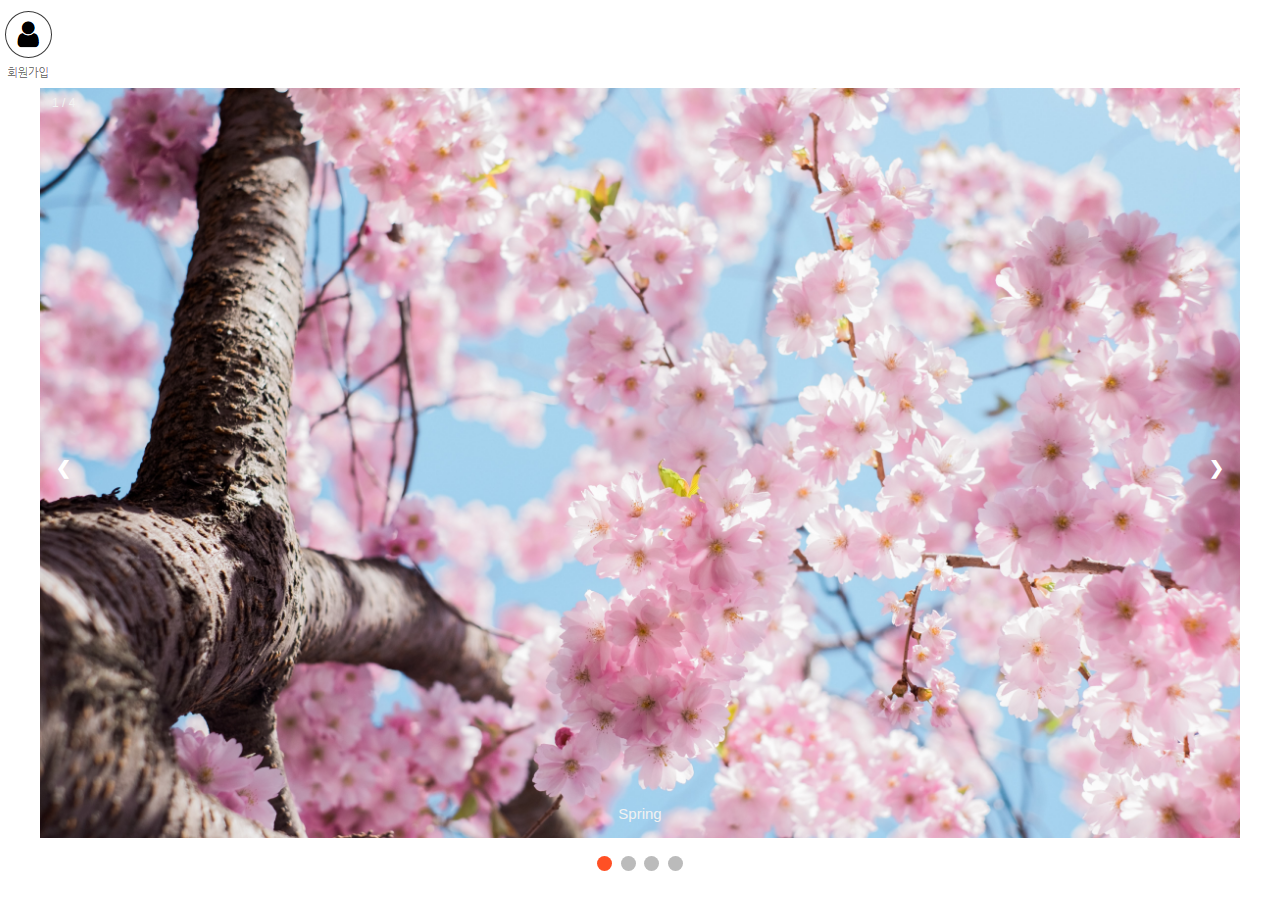
<file: index.html>
<!DOCTYPE html>
<html>
<head>
<meta charset="UTF-8">
<title>슬라이드 컨텐츠 만들기</title>
<link rel="stylesheet" href="slide.css">
</head>
<body>
<a href="join.html"><img src="join.png"></a>
<div class="slideshow-container">
<div class="mySlides fade">
  <div class="numbertext">1 / 4</div>
  <img src="spring.jpg" style="width:100%">
  <div class="text">Spring</div>
</div>
<div class="mySlides fade">
  <div class="numbertext">2 / 4</div>
  <img src="summer.jpg" style="width:100%">
  <div class="text">Summer</div>
</div>
<div class="mySlides fade">
  <div class="numbertext">3 / 4</div>
  <img src="fall.jpg" style="width:100%">
  <div class="text">Fall</div>
</div>
<div class="mySlides fade">
  <div class="numbertext">4 / 4</div>
  <img src="winter.jpg" style="width:100%">
  <div class="text">Winter</div>
</div>
<a class="prev" onclick="plusSlides(-1)">&#10094;</a>
<a class="next" onclick="plusSlides(1)">&#10095;</a>
</div>
<br>
<div style="text-align:center">
  <span class="dot" onclick="currentSlide(1)"></span> 
  <span class="dot" onclick="currentSlide(2)"></span> 
  <span class="dot" onclick="currentSlide(3)"></span> 
  <span class="dot" onclick="currentSlide(4)"></span> 
</div>
<script src="slide_auto_plus_mouse.js"></script>
</body>
</html>
</file>
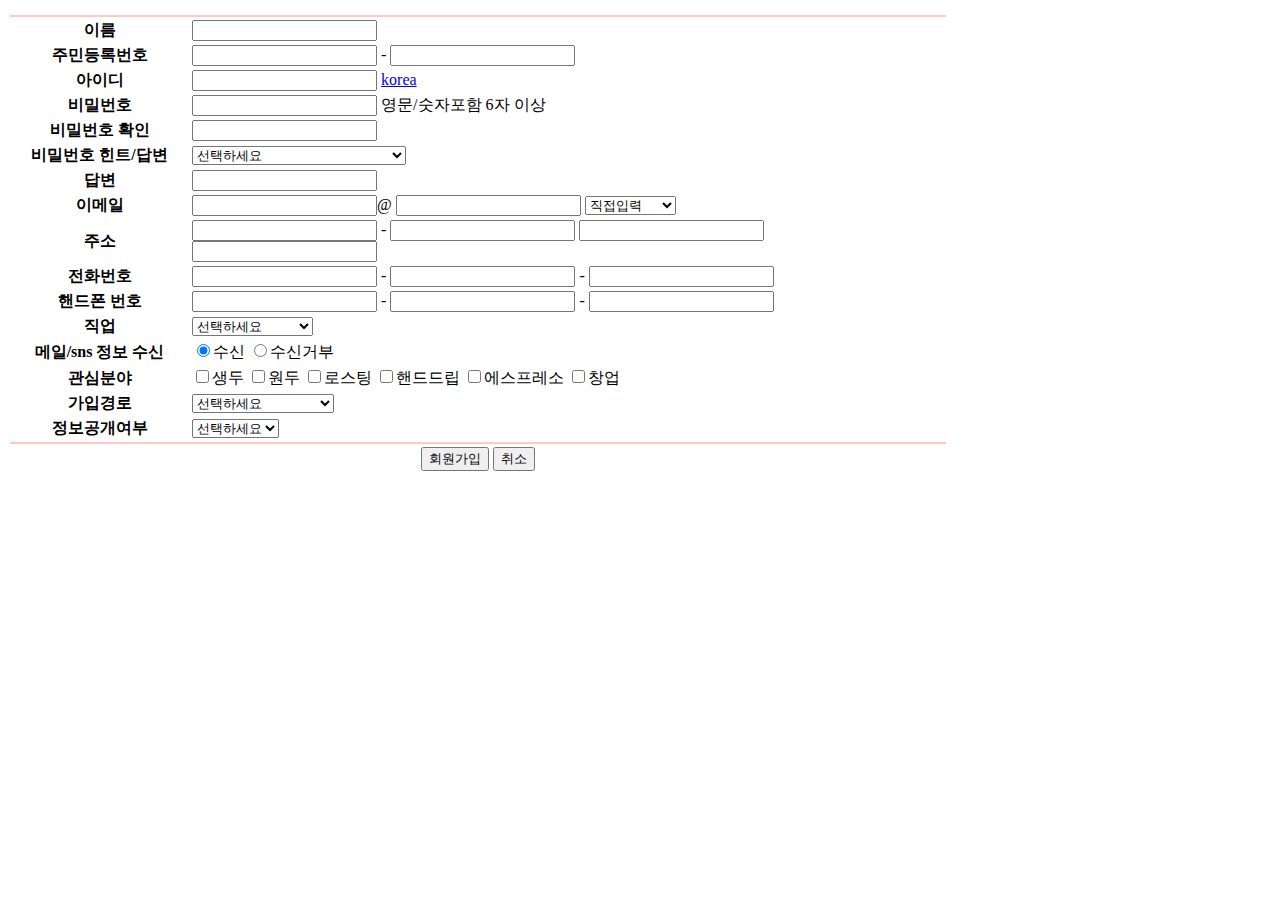
<file: join.html>
<!DOCTYPE html>
<html>
<head>
<meta charset="UTF-8">
<title>회원가입</title>
</head>
<body>
<form action="signup_form_view3.jsp" method="post" name="form">
	<table width="940" style="padding: 5px 0 5px 0;">
		<tr height="2" bgcolor="#FFC8C3">
			<td colspan="2"></td>
		</tr>
		<tr>
			<th>이름</th>
			<td><input type="text" name="mbname"></td>
		</tr>
		<tr>
			<th>주민등록번호</th>
			<td><input type="text" name="jumin_1"> - <input
				type="password" name="jumin_2"></td>
		</tr>
		<tr>
			<th>아이디</th>
			<td><input type="text" name="cursor:pointer"> <a
				href='#' style='cursor: help'> korea</a></td>
		</tr>
		<tr>
			<th>비밀번호</th>
			<td><input type="password" name="mbpw"> 영문/숫자포함 6자 이상</td>
		</tr>
		<tr>
			<th>비밀번호 확인</th>
			<td><input type="password" name="mbpw_re"></td>
		</tr>
		<tr>
			<th>비밀번호 힌트/답변</th>
			<td><select name='pwhint' size='1' class='select'>
				<option value=''>선택하세요</option>
				<option value='졸업한 초등학교 이름은?'>졸업한 초등학교 이름은?</option>
				<option value='제일 친한 친구의 핸드폰 번호는?'>제일 친한 친구의 핸드폰 번호는?</option>
				<option value='아버지 성함은?'>아버지 성함은?</option>
				<option value='어머니 성함은?'>어머니 성함은?</option>
				<option value='어릴적내별명은?'>어릴 적 내 별명은?</option>
				<option value='가장 아끼는 물건은?'>가장 아끼는 물건은?</option>
				<option value='좋아하는 동물은?'>좋아하는 동물은?</option>
				<option value='좋아하는 색깔은?'>좋아하는 색깔은?</option>
				<option value='좋아하는 음식은?'>좋아하는 음식은?</option>
			</select>
		</tr>
		<tr>
			<th>답변</th>
			<td><input type='text' name='pwhintans'></td>
		</tr>
		<tr>
			<th>이메일</th>
			<td><input type='text' name="email">@ <input
				type='text' name="email_dns"> <select name="emailaddr">
				<option value="">직접입력</option>
				<option value="daum.net">daum.net</option>
				<option value="empal.com">empal.com</option>
				<option value="gmail.com">gmail.com</option>
				<option value="hanmail.net">hanmail.net</option>
				<option value="msn.com">msn.com</option>
				<option value="naver.com">naver.com</option>
				<option value="nate.com">nate.com</option>
			</select></td>
		</tr>
		<tr>
			<th>주소</th>
			<td><input type="text" name="zip_h_1"> - <input
				type="text" name="zip_h_2"> <input type="text"
				name="addr_h1"><br> <input type="text" name="addr_h2">
			</td>
		</tr>
		<tr>
			<th>전화번호</th>
			<td><input type="text" name="cel1"> - <input
				type="text" name="cel2_1" title="전화번호"> - <input
				type="text" name="cel2_2"></td>
		</tr>
		<tr>
			<th>핸드폰 번호</th>
			<td><input type="text" name="tel_h1"> - <input
				type="text" name="tel_h2_1"> - <input type="text"
				name="tel_h2_2"></td>
		</tr>
		<tr>
			<th>직업</th>
			<td><select name='job' size='1'>
				<option value=''>선택하세요</option>
				<option value='학생'>학생</option>
				<option value='컴퓨터/인터넷'>컴퓨터/인터넷</option>
				<option value='언론'>언론</option>
				<option value='공무원'>공무원</option>
				<option value='군인'>군인</option>
				<option value='서비스업'>서비스업</option>
				<option value='교육'>교육</option>
				<option value='금융/증권/보험업'>금융/증권/보험업</option>
				<option value='유통업'>유통업</option>
				<option value='예술'>예술</option>
				<option value='의료'>의료</option>
			</select></td>
		</tr>
		<tr>
			<th>메일/sns 정보 수신</th>
			<td class="s"><input type="radio" name="chk_mail" value="Y" checked>수신
				<input type="radio" name="chk_mail" value="N">수신거부</td>
		</tr>
		<tr>
			<th>관심분야</th>
			<td><input type='checkbox' name='interest' value='17'>생두 
			<input type='checkbox' name='interest' value='18'>원두 
			<input type='checkbox' name='interest' value='19'>로스팅 
			<input type='checkbox' name='interest' value='20'>핸드드립 
			<input type='checkbox' name='interest' value='21'>에스프레소 
			<input type='checkbox' name='interest' value='22'>창업</td>
		</tr>
		<tr>
			<th>가입경로</th>
			<td><select name='location' size='1'>
				<option value=''>선택하세요</option>
				<option value='네이버검색'>네이버검색</option>
				<option value='다음검색'>다음검색</option>
				<option value='기타검색엔진'>기타검색엔진</option>
				<option value='카페or동호회를 통해'>카페or동호회를 통해</option>
				<option value='지인의소개'>지인의소개</option>
				<option value='기타'>기타</option>
			</select></td>
		</tr>
		<tr>
			<th>정보공개여부</th>
			<td><select name='chk_open' size='0'>
				<option value=''>선택하세요</option>
				<option value='모두공개'>모두공개</option>
				<option value='비공개'>비공개</option>
				<option value='이름공개'>이름공개</option>
				</select></td>
		</tr>
		<tr height="2" bgcolor="#FFC8C3">
			<td colspan="2"></td>
		</tr>
		<tr>
			<td colspan="2" align="center">
			<input type="submit" value="회원가입">
			<input type="reset" value="취소"></td>
		</tr>
	</table>
</form>
</body>
</html>
</file>
<file: slide.css>
@charset "UTF-8";
* {box-sizing: border-box}
body {font-family: Verdana, sans-serif; margin:0}
img {vertical-align: middle;}
.mySlides {display: none;}

.fade {
  -webkit-animation-name: fade;
  -webkit-animation-duration: 1.5s;
  animation-name: fade;
  animation-duration: 1.5s;
}

@-webkit-keyframes fade{
 from {
  opacity: .4
 }
 to {
  opacity: 1
 }
}

@keyframes fade{
 from {
  opacity: .4
 }
 to {
  opacity: 1
 }
}

@media only screen and (max-width:300px){
 .prev .next, .text{
  font-size: 11px;
 }
}

.dot {
 cursor: pointer;
 height: 15px;
 width: 15px;
 margin: 0 2px;
 border-radius: 50%;
 display: inline-block;
 transition: background-color 0.6s ease;
 background-color: #bbb;
}

.prev, .next{
 cursor: pointer;
 position: absolute;
 top: 50%;
 width: auto;
 padding: 16px; /* background 범위를 만들어주는 패딩 */
 margin-top: -22px;
 color: white;
 font-weight: bold;
 font-size: 18px;
 transition: 0.6s ease;
 border-radius: 0 3px 3px 0;
 user-select: none;
}

.next {
 right: 0;
 border-radius: 3px 0 0 3px;
}

.active, .dot:hover{
/*  dot의 색상은 background-color */
 background-color: #ff5025; /* dot의 색상 active일 때 및 hover일때 */
}

.prev:hover, .next:hover{
 background-color: rgba(0, 0, 0, 0.8);
 /* prev나 next위에 마우스가 있을 때 배경(prev,next의 padding) 색상 */
}

.slideshow-container{
 max-width: 1200px; /* slideshow-container의 최대너비 속성을 1200px로 변경 */
 position: relative;
 margin: auto;
}

.numbertext {
  color: #f2f2f2;
  font-size: 12px;
  padding: 8px 12px;
  position: absolute;
  top: 0;
}

.text {
  color: #f2f2f2;
  font-size: 15px;
  padding: 8px 12px;
  position: absolute;
  bottom: 8px;
  width: 100%;
  text-align: center;
}
</file>
